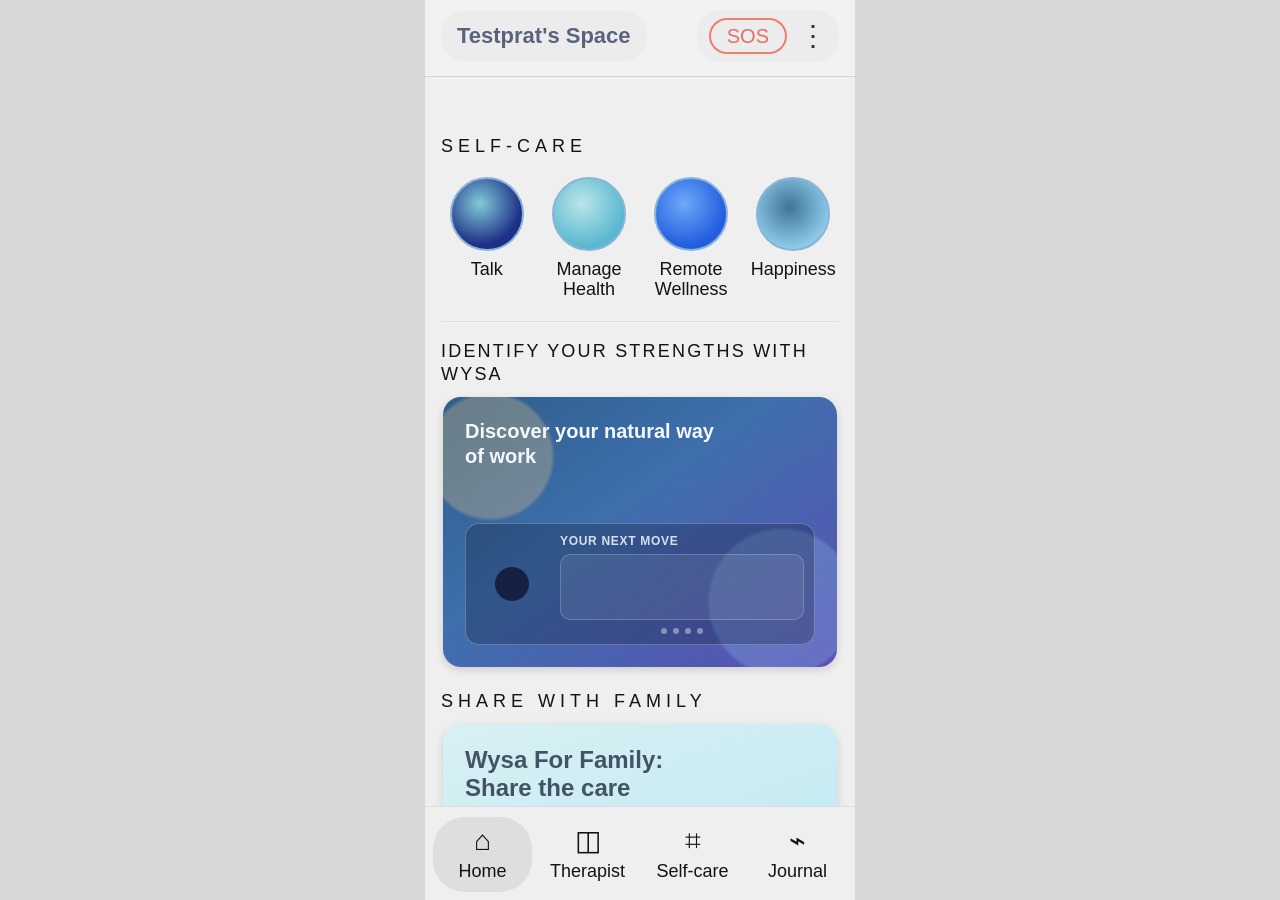
<file: index.html>
<!doctype html>
<html lang="en">
  <head>
    <meta charset="UTF-8" />
    <meta
      name="viewport"
      content="width=device-width, initial-scale=1, viewport-fit=cover"
    />
    <title>Wysa Mobile Home (Static)</title>
    <link rel="stylesheet" href="styles.css" />
  </head>
  <body>
    <main class="phone-shell" aria-label="Mobile app mock screen">
      <header class="top-bar">
        <div class="chip">Testprat's Space</div>
        <div class="top-actions">
          <div class="sos">SOS</div>
          <div class="menu" aria-hidden="true">⋮</div>
        </div>
      </header>

      <section class="scroll-content">
        <h2 class="section-title">SELF-CARE</h2>
        <div class="feature-row">
          <div class="feature">
            <div class="feature-circle navy"></div>
            <p>Talk</p>
          </div>
          <div class="feature">
            <div class="feature-circle teal"></div>
            <p>Manage<br />Health</p>
          </div>
          <div class="feature">
            <div class="feature-circle blue"></div>
            <p>Remote<br />Wellness</p>
          </div>
          <div class="feature">
            <div class="feature-circle sky"></div>
            <p>Happiness</p>
          </div>
        </div>

        <h2 class="section-title strengths-title">IDENTIFY YOUR STRENGTHS WITH WYSA</h2>
        <a class="card card-recommended-quiz quiz-link" href="quiz.html">
          <p>Discover your natural way of work</p>
          <div id="quizProfilePreview" class="quiz-profile-preview" hidden>
            <div class="mini-pie-wrap">
              <div id="miniPieChart" class="mini-pie-chart"></div>
              <div class="mini-pie-hole"></div>
            </div>
            <div class="mini-points">
              <p class="mini-points-title">Your next move</p>
              <div id="pointsFrame" class="mini-points-frame">
                <p id="rotatingPoint" class="rotating-point"></p>
              </div>
              <div id="pointDots" class="point-dots" aria-hidden="true">
                <span></span><span></span><span></span><span></span>
              </div>
            </div>
          </div>
        </a>

        <h2 class="section-title">SHARE WITH FAMILY</h2>
        <article class="card card-family">
          <h3>Wysa For Family:<br />Share the care</h3>
          <p>Free access for your loved ones</p>
        </article>

        <section class="insights">
          <p class="insights-kicker"><span></span>Insights</p>
          <h3>Your week's insights</h3>
          <div class="cta-outline">Open Report</div>
        </section>

        <h2 class="section-title">TALK TO A THERAPIST</h2>
        <article class="card card-therapist">
          <p>need more?<br />talk to an<br />expert</p>
        </article>

        <h2 class="section-title">RECOMMENDED</h2>
        <article class="card card-recommended">
          <div class="premium-label">Premium</div>
          <p>who am I?</p>
        </article>
      </section>

      <nav class="bottom-nav" aria-label="Bottom tabs">
        <div class="tab active">
          <div class="tab-icon">⌂</div>
          <p>Home</p>
        </div>
        <div class="tab">
          <div class="tab-icon">◫</div>
          <p>Therapist</p>
        </div>
        <div class="tab">
          <div class="tab-icon">⌗</div>
          <p>Self-care</p>
        </div>
        <div class="tab">
          <div class="tab-icon">⌁</div>
          <p>Journal</p>
        </div>
      </nav>
    </main>
    <script src="home.js"></script>
  </body>
</html>
</file>
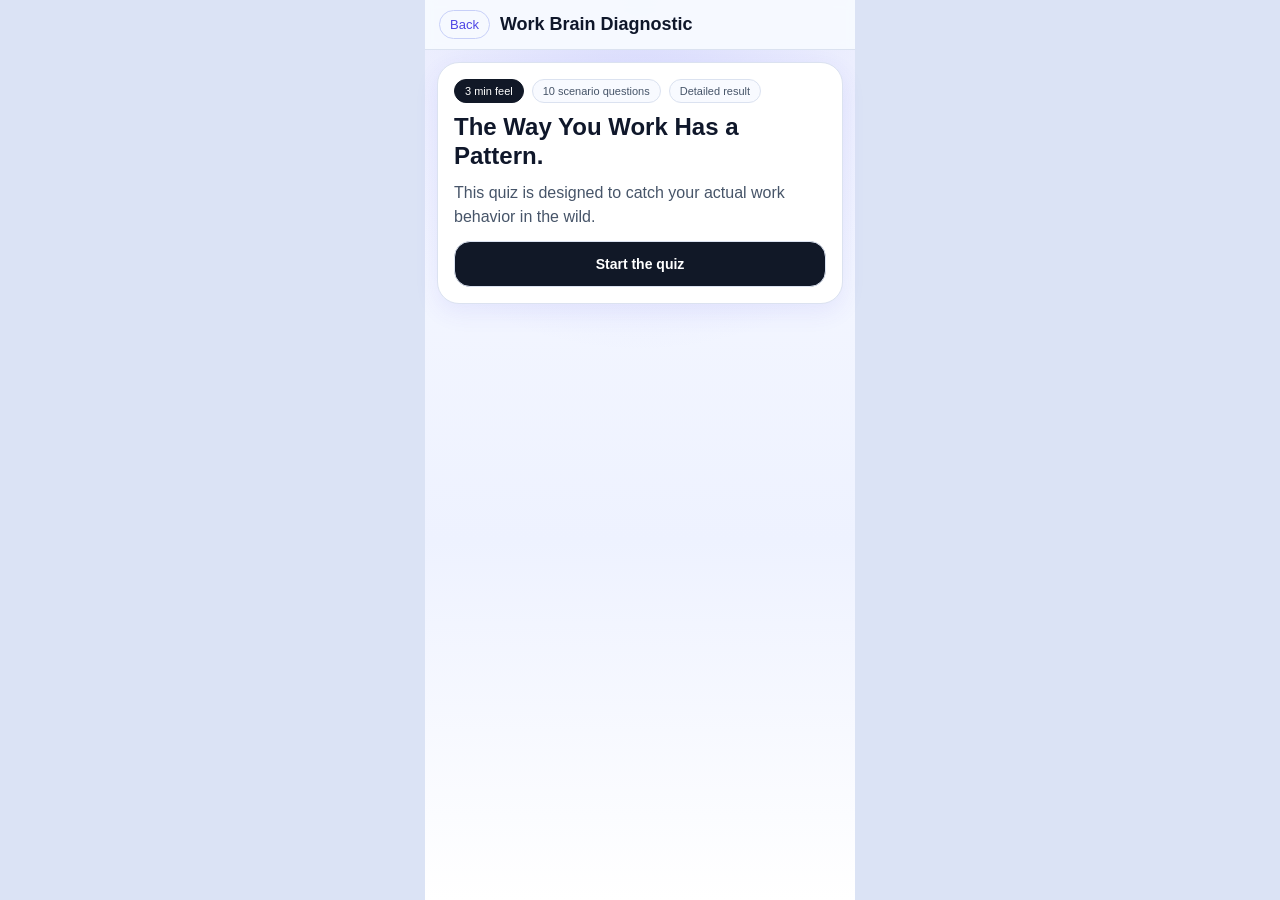
<file: quiz.html>
<!doctype html>
<html lang="en">
  <head>
    <meta charset="UTF-8" />
    <meta
      name="viewport"
      content="width=device-width, initial-scale=1, viewport-fit=cover"
    />
    <title>Work Brain Diagnostic</title>
    <link rel="stylesheet" href="quiz.css" />
  </head>
  <body>
    <main class="quiz-shell">
      <header class="quiz-head">
        <a class="back-link" href="index.html">Back</a>
        <h1>Work Brain Diagnostic</h1>
      </header>
      <section id="app" class="quiz-content"></section>
    </main>
    <script src="quiz.js"></script>
  </body>
</html>
</file>
<file: styles.css>
:root {
  --bg: #efefef;
  --text: #131313;
  --muted: #5d667e;
  --white: #ffffff;
  --shadow: 0 3px 8px rgba(0, 0, 0, 0.14);
  --radius-lg: 18px;
}

* {
  box-sizing: border-box;
}

html,
body {
  margin: 0;
  font-family: "Segoe UI", Tahoma, Arial, sans-serif;
  background: #d8d8d8;
  color: var(--text);
  min-height: 100%;
}

body {
  display: flex;
  justify-content: center;
}

.phone-shell {
  width: 100%;
  max-width: 430px;
  min-height: 100vh;
  background: var(--bg);
  position: relative;
  overflow: hidden;
}

.top-bar {
  position: fixed;
  top: 0;
  width: min(430px, 100%);
  z-index: 20;
  display: flex;
  justify-content: space-between;
  align-items: center;
  padding: calc(10px + env(safe-area-inset-top, 0px)) 16px 14px;
  background: #f2f2f2;
  border-bottom: 1px solid #d4d4d4;
}

.chip {
  background: #ececec;
  border-radius: 22px;
  padding: 12px 16px;
  font-size: 22px;
  font-weight: 600;
  color: #5a637d;
}

.top-actions {
  background: #ececec;
  border-radius: 22px;
  padding: 8px 12px;
  display: flex;
  align-items: center;
  gap: 12px;
  min-width: 142px;
}

.sos {
  border: 2px solid #ef7d70;
  border-radius: 999px;
  color: #e56e63;
  font-size: 20px;
  padding: 6px 16px;
  line-height: 1;
}

.menu {
  font-size: 28px;
  line-height: 1;
  color: #2f3238;
}

.scroll-content {
  height: 100vh;
  overflow-y: auto;
  padding: 118px 16px calc(110px + env(safe-area-inset-bottom, 0px));
}

.section-title {
  margin: 18px 0 12px;
  font-size: 18px;
  letter-spacing: 5px;
  font-weight: 500;
}

.strengths-title {
  letter-spacing: 2.2px;
  line-height: 1.25;
}

.feature-row {
  display: flex;
  justify-content: space-between;
  gap: 10px;
  padding: 8px 0 22px;
  border-bottom: 1px solid #dfdfdf;
}

.feature {
  width: 23%;
  text-align: center;
  font-size: 18px;
}

.feature p {
  margin: 8px 0 0;
  line-height: 1.12;
}

.feature-circle {
  width: 74px;
  height: 74px;
  border-radius: 50%;
  margin: 0 auto;
  border: 2px solid #8ab4d8;
}

.feature-circle.navy {
  background: radial-gradient(circle at 40% 35%, #82cad9, #1d2f86 67%);
}

.feature-circle.teal {
  background: radial-gradient(circle at 40% 35%, #bce5ea, #58b8cf 70%);
}

.feature-circle.blue {
  background: radial-gradient(circle at 40% 35%, #6da9f7, #235ee0 68%);
}

.feature-circle.sky {
  background: radial-gradient(circle at 45% 40%, #3f7598, #8ec9e9 71%);
}

.card {
  border-radius: var(--radius-lg);
  box-shadow: var(--shadow);
  margin: 10px 2px 24px;
  padding: 22px;
  min-height: 220px;
  position: relative;
  overflow: hidden;
}

.card p,
.card h3 {
  margin: 0;
}

.card-wysa {
  background: linear-gradient(180deg, #4ea0cf, #2e35c9);
  color: #ebf4ff;
  min-height: 260px;
  display: flex;
  align-items: flex-end;
  font-size: 22px;
  line-height: 1.15;
}

.card-family {
  background: linear-gradient(160deg, #d8f0f4, #c2eaf2);
  min-height: 136px;
  color: #425365;
}

.card-family h3 {
  font-size: 24px;
  margin-bottom: 8px;
}

.card-family p {
  font-size: 20px;
}

.insights {
  margin: 10px 2px 24px;
  padding: 8px 6px;
}

.insights-kicker {
  display: flex;
  align-items: center;
  gap: 12px;
  font-size: 26px;
}

.insights-kicker span {
  width: 16px;
  height: 16px;
  border-radius: 50%;
  background: #c46c25;
}

.insights h3 {
  font-size: 52px;
  line-height: 1.05;
  font-weight: 500;
  margin: 12px 0 24px;
}

.cta-outline {
  border: 2px solid #b86620;
  color: #b86620;
  border-radius: 40px;
  text-align: center;
  font-size: 22px;
  padding: 18px 14px;
  width: 74%;
  margin: 0 auto;
}

.card-therapist {
  background: linear-gradient(160deg, #4a97c7, #306286);
  color: #ecf2f7;
  min-height: 264px;
  display: flex;
  align-items: flex-end;
  font-size: 22px;
  line-height: 1.16;
}

.card-recommended {
  background: linear-gradient(180deg, #68a4c0, #4d52b5);
  color: #edf1f6;
  min-height: 260px;
  display: flex;
  align-items: flex-end;
  font-size: 22px;
}

.card-recommended-quiz {
  min-height: 270px;
  color: #f3f8ff;
  display: flex;
  flex-direction: column;
  justify-content: flex-end;
  font-size: 20px;
  line-height: 1.22;
  font-weight: 700;
  padding-top: 22px;
  background:
    radial-gradient(circle at 12% 22%, rgba(255, 208, 125, 0.28) 0 15%, transparent 16%),
    radial-gradient(circle at 86% 76%, rgba(158, 222, 255, 0.22) 0 18%, transparent 19%),
    linear-gradient(145deg, #305f8f 5%, #3f6fad 43%, #5b4fb3 100%);
}

.card-recommended-quiz p {
  max-width: 72%;
  margin-bottom: 6px;
}

.card-recommended-quiz.has-profile {
  justify-content: flex-start;
  padding-top: 18px;
  font-weight: 500;
}

.card-recommended-quiz.has-profile p {
  max-width: 74%;
  margin-bottom: 0;
}

.quiz-link {
  text-decoration: none;
  cursor: pointer;
}

.quiz-profile-preview {
  margin-top: auto;
  width: 100%;
  display: flex;
  align-items: center;
  gap: 12px;
  background: rgba(5, 10, 25, 0.24);
  border: 1px solid rgba(255, 255, 255, 0.24);
  border-radius: 14px;
  padding: 10px;
}

.mini-pie-wrap {
  width: 72px;
  height: 72px;
  position: relative;
  flex: 0 0 auto;
}

.mini-pie-chart {
  width: 100%;
  height: 100%;
  border-radius: 50%;
}

.mini-pie-hole {
  width: 34px;
  height: 34px;
  border-radius: 50%;
  background: rgba(19, 28, 58, 0.9);
  position: absolute;
  top: 50%;
  left: 50%;
  transform: translate(-50%, -50%);
}

.mini-points {
  min-width: 0;
  width: 100%;
}

.mini-points-title {
  margin: 0;
  font-size: 12px;
  letter-spacing: 0.7px;
  text-transform: uppercase;
  opacity: 0.86;
}

.rotating-point {
  margin: 0;
  font-size: 14px;
  line-height: 1.3;
  color: #eff6ff;
}

.mini-points-frame {
  margin-top: 6px;
  background: rgba(255, 255, 255, 0.08);
  border: 1px solid rgba(255, 255, 255, 0.2);
  border-radius: 10px;
  padding: 8px 10px;
  min-height: 66px;
  display: flex;
  align-items: center;
  touch-action: pan-y;
  user-select: none;
  cursor: grab;
}

.point-dots {
  margin-top: 8px;
  display: flex;
  justify-content: center;
  gap: 6px;
}

.point-dots span {
  width: 6px;
  height: 6px;
  border-radius: 50%;
  background: rgba(255, 255, 255, 0.4);
}

.point-dots span.active {
  width: 16px;
  border-radius: 999px;
  background: rgba(255, 255, 255, 0.95);
}

.premium-label {
  position: absolute;
  top: 18px;
  left: 18px;
  font-size: 18px;
  font-weight: 600;
}

.bottom-nav {
  position: fixed;
  left: 50%;
  transform: translateX(-50%);
  bottom: 0;
  width: min(430px, 100%);
  background: #efefef;
  border-top: 1px solid #dddddd;
  display: flex;
  gap: 6px;
  padding: 10px 8px calc(8px + env(safe-area-inset-bottom, 0px));
}

.tab {
  flex: 1;
  border-radius: 32px;
  text-align: center;
  padding: 10px 6px;
}

.tab.active {
  background: #dedede;
}

.tab-icon {
  font-size: 28px;
  line-height: 1;
}

.tab p {
  margin: 6px 0 0;
  font-size: 18px;
}

@media (max-width: 390px) {
  .chip {
    font-size: 18px;
  }

  .sos {
    font-size: 18px;
  }

  .insights h3 {
    font-size: 42px;
  }
}
</file>
<file: quiz.css>
:root {
  --bg: #eef2ff;
  --ink: #0f172a;
  --muted: #475569;
  --card: #ffffff;
  --line: #dbe2f0;
  --accent: #4f46e5;
  --ok: #059669;
}

* {
  box-sizing: border-box;
}

html,
body {
  margin: 0;
  font-family: "Segoe UI", Tahoma, Arial, sans-serif;
  background: #dbe3f5;
  color: var(--ink);
}

body {
  display: flex;
  justify-content: center;
}

.quiz-shell {
  width: 100%;
  max-width: 430px;
  min-height: 100vh;
  background: radial-gradient(circle at top, rgba(99, 102, 241, 0.2), transparent 38%),
    linear-gradient(180deg, #f8faff, #eef2ff 60%, #ffffff);
  padding-bottom: calc(16px + env(safe-area-inset-bottom, 0px));
}

.quiz-head {
  position: sticky;
  top: 0;
  z-index: 10;
  display: flex;
  align-items: center;
  gap: 10px;
  background: rgba(247, 250, 255, 0.95);
  backdrop-filter: blur(5px);
  border-bottom: 1px solid var(--line);
  padding: calc(10px + env(safe-area-inset-top, 0px)) 14px 10px;
}

.quiz-head h1 {
  margin: 0;
  font-size: 18px;
}

.back-link {
  text-decoration: none;
  color: var(--accent);
  border: 1px solid #c7cff8;
  border-radius: 999px;
  padding: 6px 10px;
  font-size: 13px;
}

.quiz-content {
  padding: 12px;
}

.card {
  background: var(--card);
  border: 1px solid var(--line);
  border-radius: 22px;
  box-shadow: 0 8px 24px rgba(79, 70, 229, 0.09);
  padding: 16px;
  margin-bottom: 12px;
}

.badge-row {
  display: flex;
  flex-wrap: wrap;
  gap: 8px;
  margin-bottom: 10px;
}

.badge {
  border-radius: 999px;
  padding: 5px 10px;
  font-size: 11px;
  border: 1px solid var(--line);
  color: var(--muted);
  background: #f8faff;
}

.badge.primary {
  background: #111827;
  color: #fff;
  border-color: #111827;
}

h2 {
  margin: 0 0 10px;
  font-size: 24px;
  line-height: 1.2;
}

p {
  margin: 0;
  color: var(--muted);
  line-height: 1.5;
}

.progress-line {
  width: 100%;
  height: 8px;
  border-radius: 999px;
  background: #e7ecfb;
  overflow: hidden;
}

.progress-fill {
  height: 100%;
  background: linear-gradient(90deg, #6366f1, #4f46e5);
}

.question {
  margin-bottom: 10px;
}

.options {
  display: grid;
  gap: 10px;
}

.option-btn,
.primary-btn,
.secondary-btn {
  border: 1px solid var(--line);
  border-radius: 16px;
  background: #fff;
  padding: 12px;
  width: 100%;
  text-align: left;
  font-size: 14px;
  line-height: 1.45;
}

.option-btn:hover,
.primary-btn:hover,
.secondary-btn:hover {
  border-color: #b7c1f4;
}

.primary-btn {
  background: #111827;
  color: #fff;
  text-align: center;
  font-weight: 600;
}

.secondary-btn {
  text-align: center;
  color: var(--accent);
  background: #f9f9ff;
}

.result-title {
  font-size: 20px;
  margin-bottom: 8px;
}

.list {
  display: grid;
  gap: 8px;
  margin-top: 8px;
}

.list-item {
  padding: 10px;
  border: 1px solid var(--line);
  border-radius: 12px;
  background: #f8fbff;
  font-size: 14px;
}

.score-grid {
  display: grid;
  gap: 8px;
  margin-top: 10px;
}

.score-row {
  display: flex;
  align-items: center;
  justify-content: space-between;
  font-size: 13px;
}

.score-bar {
  height: 7px;
  border-radius: 999px;
  background: #e6edff;
  overflow: hidden;
}

.score-bar > span {
  display: block;
  height: 100%;
  background: linear-gradient(90deg, #22c55e, #06b6d4);
}

.button-row {
  display: grid;
  gap: 10px;
  margin-top: 12px;
}

.share-panel {
  margin-top: 12px;
  border: 1px solid var(--line);
  border-radius: 16px;
  padding: 12px;
  background: linear-gradient(180deg, #f7f9ff, #f2f4ff);
  display: flex;
  align-items: center;
  justify-content: space-between;
  gap: 10px;
}

.share-panel-text {
  margin: 0;
  color: #1f2a44;
  font-size: 14px;
  line-height: 1.3;
  font-weight: 600;
  max-width: 70%;
}

.share-pill {
  border: 0;
  border-radius: 999px;
  padding: 10px 18px;
  background: #4f46e5;
  color: #fff;
  font-size: 13px;
  font-weight: 700;
  box-shadow: 0 0 0 rgba(79, 70, 229, 0.65);
  animation: breatheGlow 1.8s ease-in-out infinite;
}

.analyzing-card {
  text-align: center;
  padding: 24px 18px;
}

.thinking-dots {
  margin-top: 14px;
}

.thinking-dots span {
  width: 8px;
  height: 8px;
  border-radius: 50%;
  background: #4f46e5;
  display: inline-block;
  margin: 0 4px;
  animation: pulse 1.1s infinite ease-in-out;
}

.thinking-dots span:nth-child(2) {
  animation-delay: 0.15s;
}

.thinking-dots span:nth-child(3) {
  animation-delay: 0.3s;
}

.pie-wrap {
  width: 168px;
  height: 168px;
  margin: 8px auto 10px;
  position: relative;
}

.pie-chart {
  width: 100%;
  height: 100%;
  border-radius: 50%;
}

.pie-hole {
  width: 88px;
  height: 88px;
  border-radius: 50%;
  background: #fff;
  position: absolute;
  top: 50%;
  left: 50%;
  transform: translate(-50%, -50%);
  border: 1px solid var(--line);
}

.pie-legend {
  display: grid;
  gap: 8px;
}

.pie-legend-item {
  font-size: 13px;
  color: var(--muted);
  display: flex;
  align-items: center;
  gap: 8px;
}

.pie-legend-item span {
  width: 11px;
  height: 11px;
  border-radius: 50%;
  display: inline-block;
}

@keyframes pulse {
  0%,
  80%,
  100% {
    opacity: 0.3;
    transform: translateY(0);
  }
  40% {
    opacity: 1;
    transform: translateY(-2px);
  }
}

@keyframes breatheGlow {
  0%,
  100% {
    transform: scale(1);
    box-shadow: 0 0 0 0 rgba(79, 70, 229, 0.62);
  }
  50% {
    transform: scale(1.05);
    box-shadow: 0 0 0 10px rgba(79, 70, 229, 0);
  }
}
</file>
